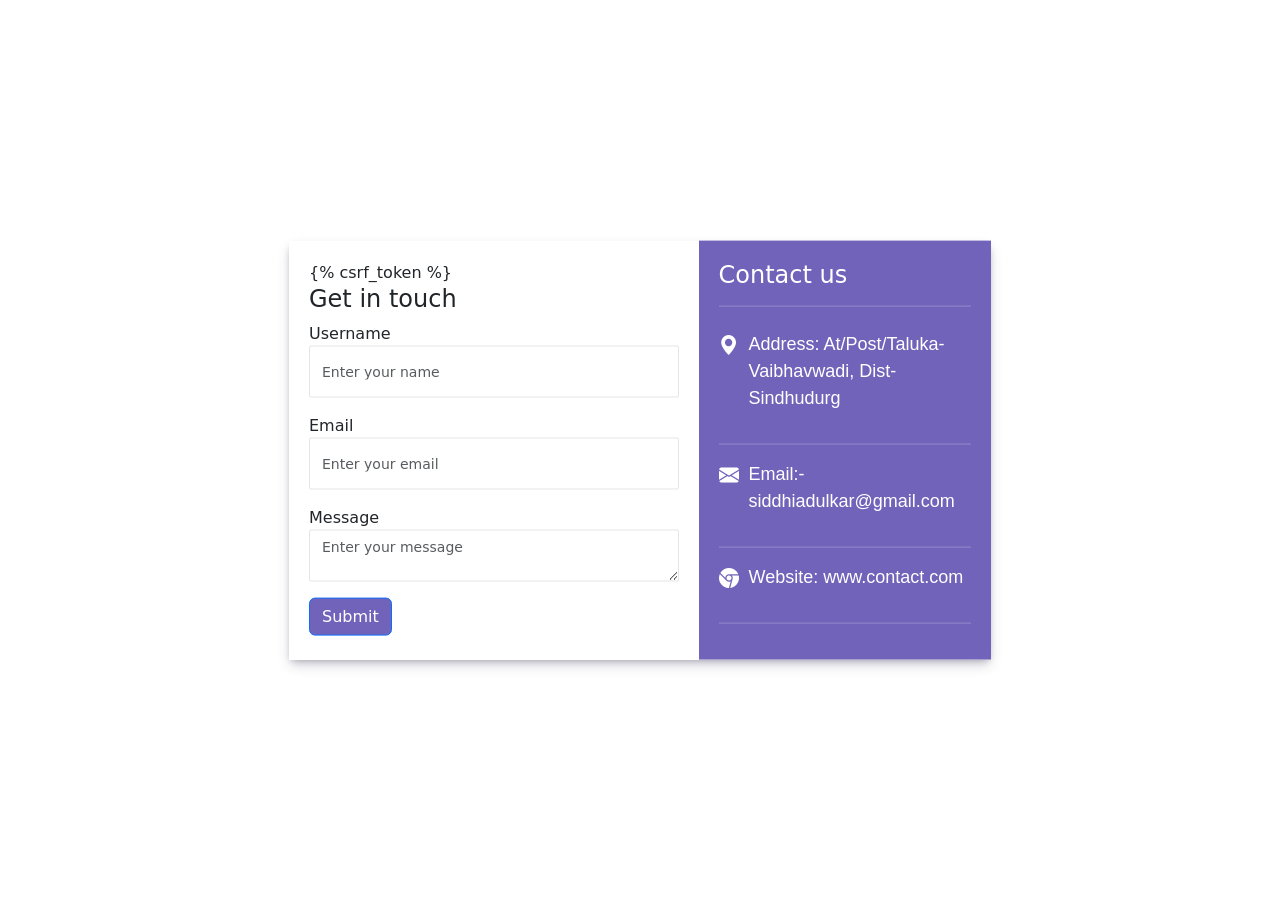
<file: template/contact.html>
<!doctype html>
<html lang="en">
  <head>
    <!-- Required meta tags -->
    <meta charset="utf-8">
    <meta name="viewport" content="width=device-width, initial-scale=1">

    <!-- Bootstrap CSS -->
    <link href="https://cdn.jsdelivr.net/npm/bootstrap@5.0.2/dist/css/bootstrap.min.css" rel="stylesheet" integrity="sha384-EVSTQN3/azprG1Anm3QDgpJLIm9Nao0Yz1ztcQTwFspd3yD65VohhpuuCOmLASjC" crossorigin="anonymous">
    <link rel="stylesheet" href="https://cdn.jsdelivr.net/npm/bootstrap-icons@1.9.1/font/bootstrap-icons.css">
    <title>Contact Form</title>
  </head>
  <style>
        
*{
    margin: 0;
    padding: 0;
    box-sizing: border-box;
}
@import url("https://cdn.jsdelivr.net/npm/bootstrap-icons@1.9.1/font/bootstrap-icons.css");

.container{
    width: 60%;
    padding: 45px;
    border-radius: 0;
    position: absolute;
    left: 50%;
    top: 50%;
    transform: translate(-50%,-50%);
}
.row{
    box-shadow: rgba(50, 50, 93, 0.25) 0px 6px 12px -2px, rgba(0, 0, 0, 0.3) 0px 3px 7px -3px;
   
}
.col-md-7{
    padding: 20px;
}
.col-md-5{
    background: rgba(113, 99, 186, 255);
    padding: 20px;
    color: white;

}
.form-control {
    height: 52px;
    background: #fff;
    color: #000;
    font-size: 14px;
    border-radius: 2px;
    -webkit-box-shadow: none !important;
    box-shadow: none !important;
    border: 1px solid rgba(0, 0, 0, 0.1);
}

.bi{
    font-size: 20px;
}
.d-flex p{
    font-size: 18px;
    padding-left: 10px;
    font-family: Verdana, Geneva, Tahoma, sans-serif;
}

.btn-primary{
  background: rgba(113, 99, 186, 255);
}
@media only screen and (max-width:600px){
    .container{
        width: 100%;
        position: absolute;
        left: 50%;
        top: 90%;
    }
}

  </style>
  <body>
    <div class="container">
        <div class="row">
            <div class="col-md-7">
              <form  method="post">
                {% csrf_token %}
                <h4>Get in touch</h4>
                  <div class="mb-3">
                    <label for="username">Username</label>
                    <input type="text" class="form-control" id="username" name="username" placeholder="Enter your name" required>
                  </div>
                  <div class="mb-3">
                    <label for="email">Email</label>
                    <input type="text" class="form-control" id="email" name="email" placeholder="Enter your email" required>
                  </div>
                  <div class="mb-3">
                    <label for="message">Message</label>
                    <textarea class="form-control" id="message" name="message" placeholder="Enter your message"></textarea>
                  </div>
                  <button class="btn btn-primary">Submit</button>
              </form>
            </div>
            <div class="col-md-5 ">
              <h4>Contact us</h4><hr>
              <div class="mt-4">
                  <div class="d-flex">
                    <i class="bi bi-geo-alt-fill"></i>
                    <p >Address: At/Post/Taluka-Vaibhavwadi, Dist-Sindhudurg</p>
                  </div><hr>
                  <div class="d-flex">
                    <i class="bi bi-envelope-fill"></i>
                    <p>Email:- siddhiadulkar@gmail.com</p>
                  </div><hr>
                  <div class="d-flex">
                    <i class="bi bi-browser-chrome"></i>
                    <p>Website: www.contact.com</p>
                  </div><hr>
              </div>
            </div>
        </div>
    </div>
    <!-- Optional JavaScript; choose one of the two! -->

    <!-- Option 1: Bootstrap Bundle with Popper -->
    <script src="https://cdn.jsdelivr.net/npm/bootstrap@5.0.2/dist/js/bootstrap.bundle.min.js" integrity="sha384-MrcW6ZMFYlzcLA8Nl+NtUVF0sA7MsXsP1UyJoMp4YLEuNSfAP+JcXn/tWtIaxVXM" crossorigin="anonymous"></script>

    <!-- Option 2: Separate Popper and Bootstrap JS -->
    <!--
    <script src="https://cdn.jsdelivr.net/npm/@popperjs/core@2.9.2/dist/umd/popper.min.js" integrity="sha384-IQsoLXl5PILFhosVNubq5LC7Qb9DXgDA9i+tQ8Zj3iwWAwPtgFTxbJ8NT4GN1R8p" crossorigin="anonymous"></script>
    <script src="https://cdn.jsdelivr.net/npm/bootstrap@5.0.2/dist/js/bootstrap.min.js" integrity="sha384-cVKIPhGWiC2Al4u+LWgxfKTRIcfu0JTxR+EQDz/bgldoEyl4H0zUF0QKbrJ0EcQF" crossorigin="anonymous"></script>
    -->
  </body>
</html>
</file>
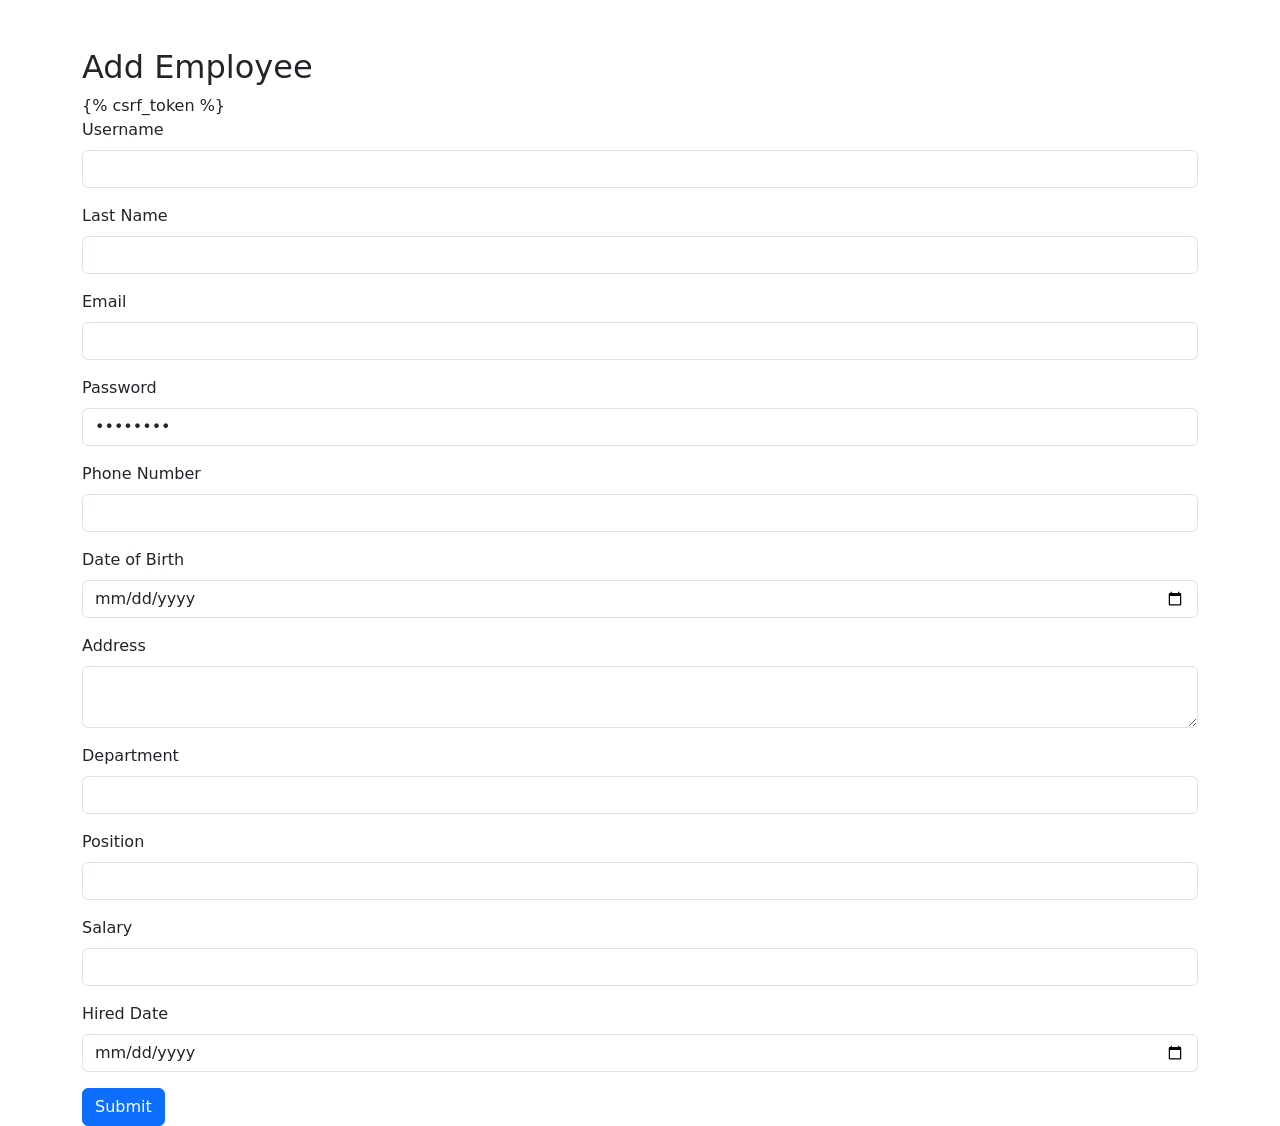
<file: template/emp_add.html>
<!DOCTYPE html>
<html lang="en">
<head>
  <meta charset="UTF-8">
  <meta name="viewport" content="width=device-width, initial-scale=1.0">
  <title>Add Employee</title>
  <!-- Bootstrap CSS -->
  <link href="https://cdn.jsdelivr.net/npm/bootstrap@5.3.0-alpha1/dist/css/bootstrap.min.css" rel="stylesheet">
</head>
<body>

<div class="container mt-5">
  <h2>Add Employee</h2>
  <form method="POST" >
    {% csrf_token %}
    <div class="mb-3">
      <label for="username" class="form-label">Username</label>
      <input type="text" class="form-control" id="username" name="username" required>
    </div>
    <div class="mb-3">
      <label for="last_name" class="form-label">Last Name</label>
      <input type="text" class="form-control" id="last_name" name="last_name"  required>
    </div>
    <div class="mb-3">
      <label for="email" class="form-label">Email</label>
      <input type="email" class="form-control" id="email" name="email" required>
    </div>
    <div class="mb-3">
      <label for="password" class="form-label">Password</label>
      <input type="password" class="form-control" id="password" name="password" value="password" required>
    </div>
    <div class="mb-3">
      <label for="phone_number" class="form-label">Phone Number</label>
      <input type="text" class="form-control" id="phone_number" name="phone_number" required>
    </div>
    <div class="mb-3">
      <label for="date_of_birth" class="form-label">Date of Birth</label>
      <input type="date" class="form-control" id="date_of_birth" name="date_of_birth" required>
    </div>
    <div class="mb-3">
      <label for="address" class="form-label">Address</label>
      <textarea class="form-control" id="address" name="address" required></textarea>
    </div>
    <div class="mb-3">
      <label for="department" class="form-label">Department</label>
      <input type="text" class="form-control" id="department" name="department" required>
    </div>
    <div class="mb-3">
      <label for="position" class="form-label">Position</label>
      <input type="text" class="form-control" id="position" name="position" required>
    </div>
    <div class="mb-3">
      <label for="salary" class="form-label">Salary</label>
      <input type="number" class="form-control" id="salary" name="salary" step="0.01" required>
    </div>
    <div class="mb-3">
      <label for="hired_date" class="form-label">Hired Date</label>
      <input type="date" class="form-control" id="hired_date" name="hired_date" required>
    </div>
    <button type="submit" class="btn btn-primary">Submit</button>
  </form>
</div>

<!-- Bootstrap JS -->
<script src="https://cdn.jsdelivr.net/npm/bootstrap@5.3.0-alpha1/dist/js/bootstrap.bundle.min.js"></script>
</body>
</html>
</file>
